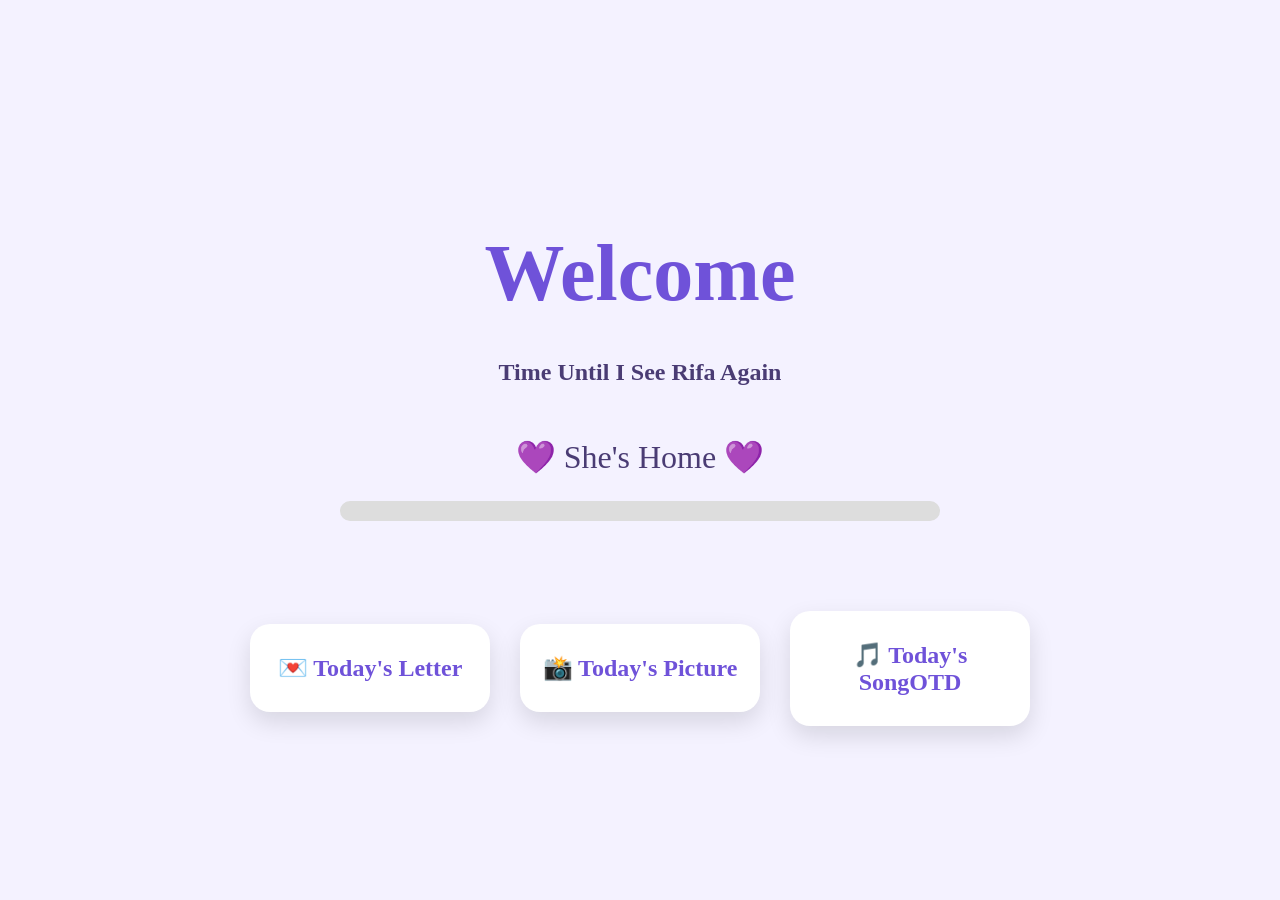
<file: index.html>
<!DOCTYPE html>
<html lang="en">

<head>
    <meta charset="UTF-8">
    <meta name="viewport" content="width=device-width, initial-scale=1.0">

    <title>Rif Counter</title>

    <!-- Google Fonts -->
    <link href="https://fonts.googleapis.com/css2?family=Playfair+Display:wght@700&family=Poppins:wght@300;400;500;600&display=swap" rel="stylesheet">

    <link rel="stylesheet" href="style.css">
</head>

<body>

    <div class="container">

        <h1>Welcome</h1>

        <h2>Time Until I See Rifa Again </h2>

        <p id="countdown">
            Loading countdown...
        </p>

        <div class="progress-container">
            <div class="progress-bar" id="progressBar"></div>
        </div>

        <div class="cards">

            <a href="letter.html" class="card-link">
                <div class="card">
                    💌 Today's Letter
                </div>
            </a>

            <a href="picture.html" class="card-link">
                <div class="card">
                    📸 Today's Picture
                </div>
            </a>

            <a href="song.html" class="card-link">
                <div class="card">
                   🎵 Today's SongOTD
                </div>
            </a>

        </div>

    </div>

    <script src="script.js"></script>

</body>

</html>
</file>
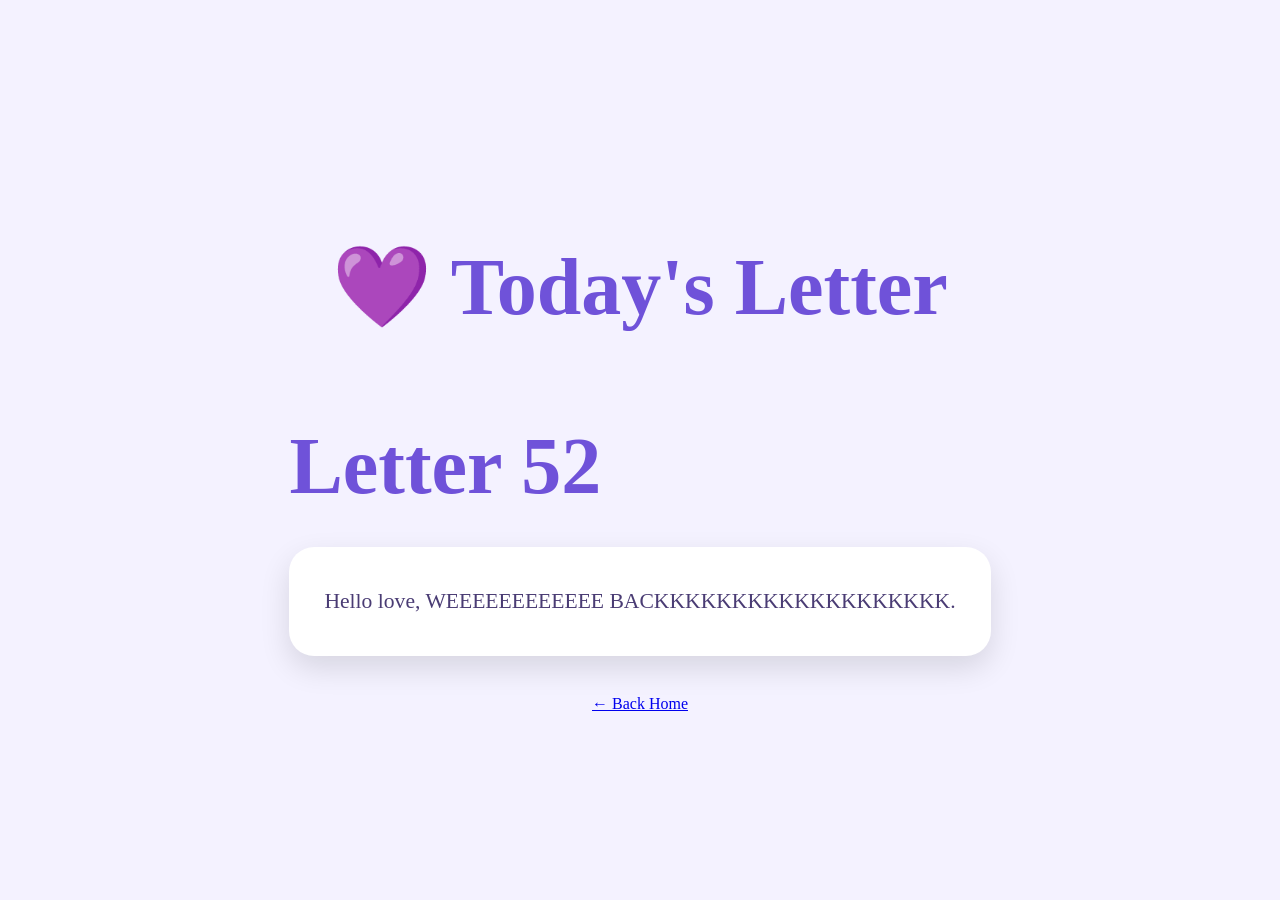
<file: letter.html>
<!DOCTYPE html>
<html lang="en">

<head>

<meta charset="UTF-8">

<meta name="viewport"
content="width=device-width, initial-scale=1.0">

<title>Today's Letter</title>

<link rel="stylesheet" href="style.css">

<link href="https://fonts.googleapis.com/css2?family=Playfair+Display:wght@700&family=Poppins:wght@300;400;500&display=swap" rel="stylesheet">

</head>

<body>

<div class="container">

<h1>💜 Today's Letter</h1>

<div class="letter-card">

<h2 id="dayTitle"></h2>

<p id="letterText"></p>

</div>

<br>

<a href="index.html">
← Back Home
</a>

</div>

<script src="script.js"></script>

</body>

</html>
</file>
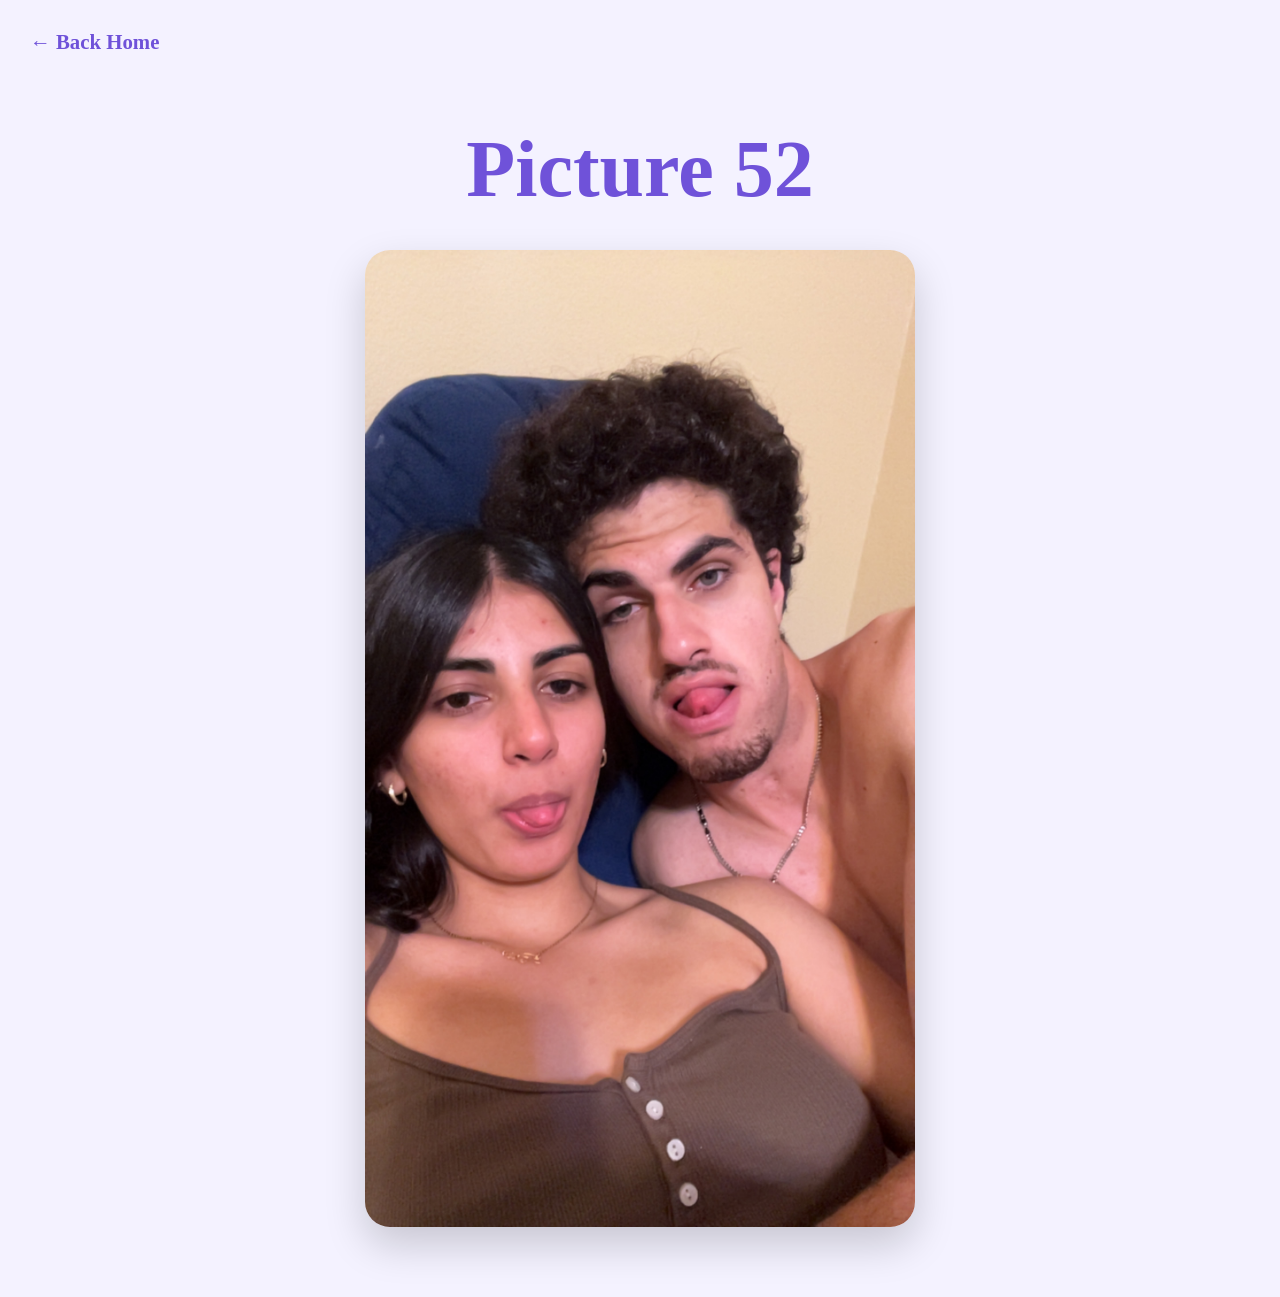
<file: picture.html>
<!DOCTYPE html>
<html lang="en">
<head>
    <meta charset="UTF-8">
    <title>Today's Picture</title>
    <link rel="stylesheet" href="style.css">
</head>
<body>

    <a href="index.html" class="back-button">← Back Home</a>

    <div class="picture-container">
        <h1 id="pictureTitle"></h1>

        <img id="dailyPicture" src="" alt="Today's Picture">
    </div>

    <script src="script.js"></script>

</body>
</html>
</file>
<file: style.css>
/* ------------------------------ */
/* General */
/* ------------------------------ */

body {
    margin: 0;
    padding: 0;
    background: #f4f2ff;
    font-family: Georgia, serif;
    color: #4a3c74;
}

/* ------------------------------ */
/* Home Page */
/* ------------------------------ */

.container {
    width: 100%;
    max-width: 1200px;

    min-height: 100vh;

    display: flex;
    flex-direction: column;
    justify-content: center;
    align-items: center;

    margin: 0 auto;
}

h1 {
    font-size: 5rem;
    color: #6f52d9;
    margin-bottom: 20px;
}

#countdown {
    font-size: 2rem;
    margin-bottom: 25px;
}

.progress-container {
    width: 80%;
    max-width: 600px;
    height: 20px;
    margin: 0 auto 50px;
    background: #ddd;
    border-radius: 25px;
    overflow: hidden;
}

#progressBar {
    height: 100%;
    width: 100%;
    background: #7b5cd6;
    transition: width 1s linear;
}

/* ------------------------------ */
/* Cards */
/* ------------------------------ */

.cards {
    display: flex;
    justify-content: center;
    align-items: center;
    gap: 30px;

    flex-wrap: nowrap;

    margin-top: 40px;
}
.card-link {
    text-decoration: none;
}

.card {
    width: 200px;
    padding: 30px 20px;

    background: white;
    border-radius: 20px;

    color: #6f52d9;
    font-size: 1.5rem;
    font-weight: bold;
    text-align: center;

    box-shadow: 0 10px 25px rgba(0, 0, 0, .12);

    transition: .25s;
}

.card:hover {
    transform: translateY(-8px);
    box-shadow: 0 16px 35px rgba(0,0,0,.18);
}

/* ------------------------------ */
/* Back Button */
/* ------------------------------ */

.back-button {
    position: fixed;
    top: 30px;
    left: 30px;

    color: #6f52d9;
    text-decoration: none;
    font-size: 1.3rem;
    font-weight: bold;

    transition: .2s;
}

.back-button:hover {
    color: #5b43c6;
}

/* ------------------------------ */
/* Letter Page */
/* ------------------------------ */

.letter-container {
    max-width: 850px;
    margin: 70px auto;
    text-align: center;
}

#dayTitle {
    font-size: 5rem;
    color: #6f52d9;
    margin-bottom: 35px;
}

#letterText {
    background: white;

    padding: 35px;

    border-radius: 25px;

    font-size: 1.35rem;
    line-height: 1.8;

    box-shadow: 0 12px 30px rgba(0,0,0,.12);

    text-align: left;
}

/* ------------------------------ */
/* Picture Page */
/* ------------------------------ */

.picture-container {
    display: flex;
    flex-direction: column;
    align-items: center;

    max-width: 900px;
    margin: 70px auto;
}

#pictureTitle {
    font-size: 5rem;
    color: #6f52d9;
    margin-bottom: 35px;
    text-align: center;
}

#dailyPicture {
    width: 90%;
    max-width: 550px;

    border-radius: 25px;

    box-shadow: 0 18px 40px rgba(0,0,0,.18);

    transition: transform .25s;
}

#dailyPicture:hover {
    transform: scale(1.02);
}

/* ------------------------------ */
/* Song Page */
/* ------------------------------ */

.song-container {
    display: flex;
    flex-direction: column;
    align-items: center;

    max-width: 900px;
    margin: 70px auto;
}

#songTitle {
    font-size: 5rem;
    color: #6f52d9;
    margin-bottom: 35px;
    text-align: center;
}

#dailySong {
    width: 90%;
    max-width: 550px;

    border-radius: 25px;

    box-shadow: 0 18px 40px rgba(0,0,0,.18);

    transition: transform .25s;
}

#dailySong:hover {
    transform: scale(1.02);
}
/* ------------------------------ */
/* Mobile */
/* ------------------------------ */

@media (max-width: 768px) {

    h1,
    #dayTitle,
    #pictureTitle,
    #memeTitle {
        font-size: 3rem;
    }

    #countdown {
        font-size: 1.3rem;
    }

    .card {
        width: 85%;
    }

    #letterText {
        margin: 0 20px;
        font-size: 1.1rem;
    }

    #dailyPicture,
    #dailyMeme {
        width: 95%;
    }
}
</file>
